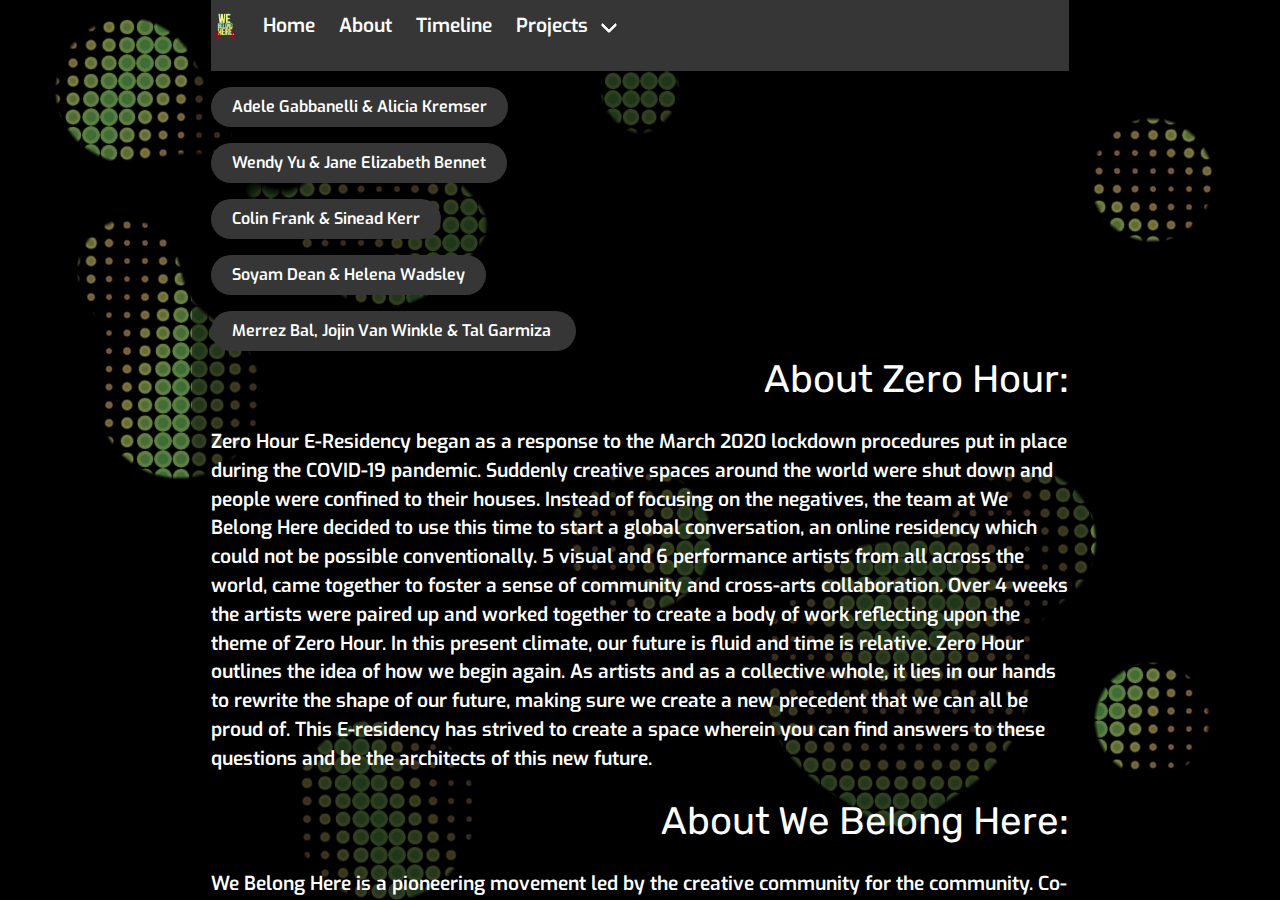
<file: index.html>
<!DOCTYPE html>
<html lang="en">

<head>
	<meta charset="UTF-8">
	<!-- Credit to Cassie Evans -->
	<!-- https://codepen.io/cassie-codes/pen/zWJxXj -->
	<title>CSS BACKGROUND 1</title>
	<link rel="stylesheet" href="./styles/bulma.min.css">
	<link rel="stylesheet" href="./styles/global-style.css">
	<link rel="stylesheet" href="./styles/blob-style.css">
	<link rel="stylesheet" href="./styles/text.css">
	<link rel="preconnect" href="https://fonts.gstatic.com">
	<link href="https://fonts.googleapis.com/css2?family=Rubik:wght@300;400;600&display=swap" rel="stylesheet">
	<link href="https://fonts.googleapis.com/css2?family=Exo:wght@100;200&family=Nunito+Sans:wght@200&display=swap"
		rel="stylesheet">
</head>

<body>
	<div class="bgImage"></div>
	<svg class="blobCont">
		<image xlink:href="background.jpg" mask="url(#mask)" width="100%" height="100%"
			preserveAspectRatio="xMidYMid slice" />
		<defs>
			<filter id="gooey" height="130%">
				<feGaussianBlur in="SourceGraphic" stdDeviation="25" result="blur" />
				<feColorMatrix in="blur" mode="matrix" values="1 0 0 0 0  0 1 0 0 0  0 0 1 0 0  0 0 0 18 -10"
					result="goo" />
			</filter>
		</defs>
		<mask id="mask" x="0" y="0">
			<g style="filter: url(#gooey)">
				<circle class="blob" cx="10%" cy="10%" r="80" fill="white" stroke="white" />
				<circle class="blob" cx="50%" cy="20%" r="20" fill="white" stroke="white" />
				<circle class="blob" cx="37%" cy="25%" r="30" fill="white" stroke="white" />
				<circle class="blob" cx="90%" cy="20%" r="70" fill="white" stroke="white" />
				<circle class="blob" cx="30%" cy="25%" r="90" fill="white" stroke="white" />
				<circle class="blob" cx="50%" cy="60%" r="80" fill="white" stroke="white" />
				<circle class="blob" cx="70%" cy="90%" r="33" fill="white" stroke="white" />
				<circle class="blob" cx="90%" cy="80%" r="66" fill="white" stroke="white" />
				<circle class="blob" cx="30%" cy="90%" r="99" fill="white" stroke="white" />
				<circle class="blob" cx="10%" cy="10%" r="80" fill="white" stroke="white" />
				<circle class="blob" cx="50%" cy="10%" r="50" fill="white" stroke="white" />
				<circle class="blob" cx="17%" cy="15%" r="30" fill="white" stroke="white" />
				<circle class="blob" cx="70%" cy="75%" r="140" fill="white" stroke="white" />
				<circle class="blob" cx="30%" cy="25%" r="30" fill="white" stroke="white" />
				<circle class="blob" cx="80%" cy="60%" r="80" fill="white" stroke="white" />
				<circle class="blob" cx="20%" cy="22%" r="30" fill="white" stroke="white" />
				<circle class="blob" cx="14%" cy="44%" r="90" fill="white" stroke="white" />
				<circle class="blob" cx="10%" cy="30%" r="60" fill="white" stroke="white" />
			</g>
		</mask>
	</svg>
	<!-- partial -->
	<section>
		<div class="container">
			<nav class="navbar is-dark" role="navigation" aria-label="main navigation">
				<div class="navbar-brand">
					<a class="navbar-item" href="/">
						<img src="assets/wbh-logo.png">
					</a>

					<a role="button" class="navbar-burger" aria-label="menu" aria-expanded="false"
						data-target="navbarBasicExample">
						<span aria-hidden="true"></span>
						<span aria-hidden="true"></span>
						<span aria-hidden="true"></span>
					</a>
				</div>

				<div id="navbarBasicExample" class="navbar-menu">
					<div class="navbar-start">
						<a class="navbar-item" href="/">
							Home
						</a>
						<a class="navbar-item" href="/about.html">
							About
						</a>
						<a class="navbar-item" href="/timeline.html">
							Timeline
						</a>
						<div class="navbar-item has-dropdown is-hoverable">
							<a class="navbar-link">
								Projects
							</a>

							<div class="navbar-dropdown">
								<a class="navbar-item" href="project1.html">
									Project 1
								</a>
								<a class="navbar-item" href="project2.html">
									Project 2
								</a>
								<a class="navbar-item" href="project3.html">
									Project 3
								</a>
								<a class="navbar-item" href="project4.html">
									Project 4
								</a>
								<a class="navbar-item" href="project5.html">
									Project 5
								</a>
							</div>
						</div>
					</div>
				</div>
			</nav>
			<div style="
              display: flex;
              flex-direction: column;
              flex-wrap: nowrap;
              justify-content: flex-start;
              align-items: flex-start;
              align-content: flex-start;">
				<a href="project1.html" class="button is-dark is-rounded" style="margin-top: 1em;">
					<p>Adele Gabbanelli &amp; Alicia Kremser</p>
				</a>
				<a href="project2.html" class="button is-dark is-rounded" style="margin-top: 1em;">
					<p>Wendy Yu &amp; Jane Elizabeth Bennet</p>
				</a>
				<a href="project3.html" class="button is-dark is-rounded" style="margin-top: 1em;">
					<p>Colin Frank &amp; Sinead Kerr</p>
				</a>
				<a href="project4.html" class="button is-dark is-rounded" style="margin-top: 1em;">
					<p>Soyam Dean &amp; Helena Wadsley</p>
				</a>
				<a href="project5.html" class="button is-dark is-rounded" style="margin-top: 1em;">
					<p>Merrez Bal, Jojin Van Winkle &amp; Tal Garmiza&nbsp;</p>
				</a>
			</div>
			<div class="text-content">
				<h1 class="text">About Zero Hour:</h1>
				<p class="text">Zero Hour E-Residency began as a response to the March 2020 lockdown procedures put in
					place during
					the
					COVID-19 pandemic. Suddenly creative spaces around the world were shut down and people were confined
					to
					their houses. Instead of focusing on the negatives, the team at We Belong Here decided to use this
					time
					to start a global conversation, an online residency which could not be possible conventionally. 5
					visual
					and 6 performance artists from all across the world, came together to foster a sense of community
					and
					cross-arts collaboration. Over 4 weeks the artists were paired up and worked together to create a
					body
					of work reflecting upon the theme of Zero Hour. In this present climate, our future is fluid and
					time is
					relative. Zero Hour outlines the idea of how we begin again. As artists and as a collective whole,
					it
					lies in our hands to rewrite the shape of our future, making sure we create a new precedent that we
					can
					all be proud of. This E-residency has strived to create a space wherein you can find answers to
					these
					questions and be the architects of this new future.&nbsp;</p>
				<h1 class="text">About We Belong Here:</h1>
				<p class="text">We Belong Here is a pioneering movement led by the creative community for the community.
					Co-founded
					by
					Natasha Joseph, Lucy Teoh &amp; Francesca Rodi, it is about experimenting with the crucial themes of
					today, exposing society to expression and collective sharing and always celebrating creativity and
					diversity. We Belong Here, based in Leeds, England, creates opportunities for these ideas to be
					catalysed by providing events that engage every kind of creative and give them a platform to
					exhibit,
					perform and express. We believe our community provides the building blocks of change. By supporting
					and
					nurturing them we create new generations of artists and artistry. We Belong Here stands by
					expression
					across art forms, be it artist, poets, dramatists, musicians or dancers, across age groups and
					across
					communities, building contemporary spaces where they may all exist in unison.</p>
			</div>
			<p><em>WBH logo:</em></p>
			<p><a
					href="https://drive.google.com/file/d/1wDsy4egIO8o6EXelfvwKX1veOE7FYpWz/view?usp=sharing">https://drive.google.com/file/d/1wDsy4egIO8o6EXelfvwKX1veOE7FYpWz/view?usp=sharing</a>
			</p>
		</div>
	</section>
</body>

</html>
</file>
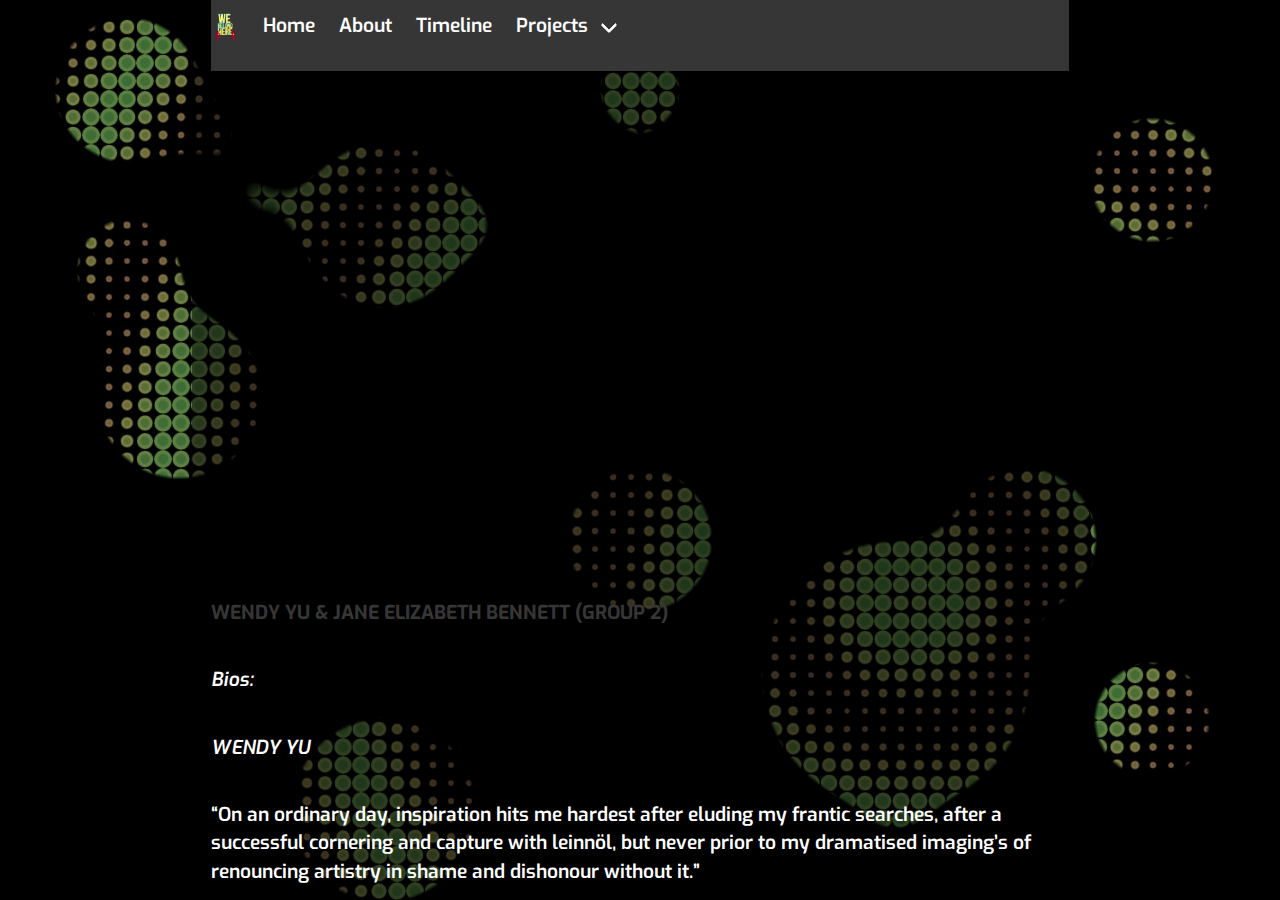
<file: project2.html>
<!DOCTYPE html>
<html lang="en">

<head>
    <meta charset="UTF-8">
    <!-- Credit to Cassie Evans -->
    <!-- https://codepen.io/cassie-codes/pen/zWJxXj -->
    <title>CSS BACKGROUND 1</title>
    <link rel="stylesheet" href="./styles/bulma.min.css">
    <link rel="stylesheet" href="./styles/global-style.css">
    <link rel="stylesheet" href="./styles/blob-style.css">
    <link rel="stylesheet" href="./styles/text.css">
    <link rel="preconnect" href="https://fonts.gstatic.com">
    <link href="https://fonts.googleapis.com/css2?family=Rubik:wght@300;400;600&display=swap" rel="stylesheet">
    <link href="https://fonts.googleapis.com/css2?family=Exo:wght@100;200;400&family=Nunito+Sans:wght@200&display=swap" rel="stylesheet">
</head>

<body>
    <div class="bgImage"></div>
    <svg class="blobCont">
        <image xlink:href="background.jpg" mask="url(#mask)" width="100%" height="100%"
            preserveAspectRatio="xMidYMid slice" />
        <defs>
            <filter id="gooey" height="130%">
                <feGaussianBlur in="SourceGraphic" stdDeviation="25" result="blur" />
                <feColorMatrix in="blur" mode="matrix" values="1 0 0 0 0  0 1 0 0 0  0 0 1 0 0  0 0 0 18 -10"
                    result="goo" />
            </filter>
        </defs>
        <mask id="mask" x="0" y="0">
            <g style="filter: url(#gooey)">
                <circle class="blob" cx="10%" cy="10%" r="80" fill="white" stroke="white" />
                <circle class="blob" cx="50%" cy="20%" r="20" fill="white" stroke="white" />
                <circle class="blob" cx="37%" cy="25%" r="30" fill="white" stroke="white" />
                <circle class="blob" cx="90%" cy="20%" r="70" fill="white" stroke="white" />
                <circle class="blob" cx="30%" cy="25%" r="90" fill="white" stroke="white" />
                <circle class="blob" cx="50%" cy="60%" r="80" fill="white" stroke="white" />
                <circle class="blob" cx="70%" cy="90%" r="33" fill="white" stroke="white" />
                <circle class="blob" cx="90%" cy="80%" r="66" fill="white" stroke="white" />
                <circle class="blob" cx="30%" cy="90%" r="99" fill="white" stroke="white" />
                <circle class="blob" cx="10%" cy="10%" r="80" fill="white" stroke="white" />
                <circle class="blob" cx="50%" cy="10%" r="50" fill="white" stroke="white" />
                <circle class="blob" cx="17%" cy="15%" r="30" fill="white" stroke="white" />
                <circle class="blob" cx="70%" cy="75%" r="140" fill="white" stroke="white" />
                <circle class="blob" cx="30%" cy="25%" r="30" fill="white" stroke="white" />
                <circle class="blob" cx="80%" cy="60%" r="80" fill="white" stroke="white" />
                <circle class="blob" cx="20%" cy="22%" r="30" fill="white" stroke="white" />
                <circle class="blob" cx="14%" cy="44%" r="90" fill="white" stroke="white" />
                <circle class="blob" cx="10%" cy="30%" r="60" fill="white" stroke="white" />
            </g>
        </mask>
    </svg>
    <!-- partial -->
    <section>
        <div class="container">
            <nav class="navbar is-dark" role="navigation" aria-label="main navigation">
                <div class="navbar-brand">
                    <a class="navbar-item" href="/">
                        <img src="assets/wbh-logo.png">
                    </a>

                    <a role="button" class="navbar-burger" aria-label="menu" aria-expanded="false" data-target="navbarBasicExample">
                        <span aria-hidden="true"></span>
                        <span aria-hidden="true"></span>
                        <span aria-hidden="true"></span>
                    </a>
                </div>

                <div id="navbarBasicExample" class="navbar-menu">
                    <div class="navbar-start">
                        <a class="navbar-item" href="/">
                            Home
                        </a>
                        <a class="navbar-item" href="/about.html">
                            About
                        </a>
                        <a class="navbar-item" href="/timeline.html">
                            Timeline
                        </a>
                        <div class="navbar-item has-dropdown is-hoverable">
                            <a class="navbar-link">
                                Projects
                            </a>

                            <div class="navbar-dropdown">
                                <a class="navbar-item" href="project1.html">
                                    Project 1
                                </a>
                                <a class="navbar-item" href="project2.html">
                                    Project 2
                                </a>
                                <a class="navbar-item" href="project3.html">
                                    Project 3
                                </a>
                                <a class="navbar-item" href="project4.html">
                                    Project 4
                                </a>
                                <a class="navbar-item" href="project5.html">
                                    Project 5
                                </a>
                            </div>
                        </div>
                    </div>
                </div>
            </nav>

            <div class="text-content">
                <div style="margin: auto; padding: 10px;">
                    <iframe width="853" height="480" src="https://www.artsteps.com/embed/5ed118ff894ada4f14efb126/640/360" frameborder="0" allowfullscreen></iframe>
                </div>
                <p><strong>WENDY YU &amp; JANE ELIZABETH BENNETT (GROUP 2)</strong></p>
                <p><em>Bios:</em></p>
                <p><em>WENDY YU</em></p>
                <p>&ldquo;On an ordinary day, inspiration hits me hardest after eluding my frantic searches, after a successful cornering and capture with leinn&ouml;l, but never prior to my dramatised imaging&rsquo;s of renouncing artistry in shame and
                    dishonour without it.&rdquo;</p>
                <p>Wendy Yu</p>
                <p>Yu is a dancer and creative programmer, what brings her joy in life is seeing the intricacies of contemporary choreography intensified by a pairing with interactive computational design. A saturation of phenomenological experiences. Now
                    here, she understands the validity in debate against this apparent seduction towards a saturation of experience. However, to counter these opinions opposing my desires, she rebukes with the statement:
                </p>
                <p>&ldquo;I&rsquo;m in my twenties, I&rsquo;m allowed to indulge a little&rdquo;</p>
                <p>Currently, she is in research to find methods of building interface, a link between two worlds, that establishes a dialogue between dance and design without the result being just, &lsquo;one layered on-top of the other&rsquo;. Her works
                    of interactive performance installations have been exhibited in numerous galleries including Carriageworks, Sydney.</p>
                <p><em>JANE ELIZABETH BENNETT</em></p>
                <p><br /><br /></p>
                <p>Artist Jane Elizabeth Bennett&rsquo;s practice is an examination of the world in which she finds herself. To her, existence is filled with systems of discontinuity. Meaning that memories fade, language is inadequate, and places continually
                    fracture and reform.&nbsp;</p>
                <p>Diagnosed with Autism as an adult, Bennett&rsquo;s work is an attempt to reconcile her otherness. In her most recent works, Bennett used Derrida&rsquo;s philosophical work &lsquo;On Touching&rsquo; as a catalyst for inquiry. How can we
                    touch and be touched through art; especially if the sensory experience is atypical?&nbsp;</p>
                <p>Bennett often uses absurdism and humour within her work to pose contradictory questions. How can we use distance to foster intimacy? How can we explore physicality in a digital world?</p>
                <p>Her transdisciplinary approach incorporates philosophical, scientific and artistic research to create engaged projects and exhibitions. Through printmaking, photography, installation and detailed research, she attempts to address and potentially
                    resolve these issues of discontinuity.</p>
                <p><em>Residency:</em></p>
                <p>Over the past four weeks, we (Wendy Yu and Jane Elizabeth Bennett) have been developing a collaborative project entitled &lsquo;Interrupting Solitude&rsquo;. An abstract investigation into the notion of, &lsquo;touch&rsquo;, whilst maintaining
                    the distance of 1036 KM between the UK and Germany.&nbsp;
                </p>
                <p>&ldquo;A residency is a time to fully immerse yourself in a place. To meet and engage with the people that inhabit that place and to make work that relates to it. In the beginning a digital residency seemed like an interesting concept,
                    but very much at odds with a traditional residency. I think this is one of the reasons I was so drawn to it&rdquo;.</p>
                <p>Jane Bennett</p>
                <p>In terms of performing and investigating this process of touch, we firstly discussed and familiarised ourselves with each other&rsquo;s artistic practises, finding commonalities between interests, curiosities and even resources. It became
                    apparent, quite organically, that both parties harboured interest in exploring the actions of interaction, possibly ignited by a furious discussion about how, &ldquo;the more &ldquo;expensive&rdquo;, a car sells for the less you are
                    supposed to, &ldquo;touch,&rdquo; it, with objects that are not in your organic body.&nbsp;</p>
                <p>Do we regret falling down this tangent of discussion? Absolutely not, because it was the discussion, and integral in building our following collaboration.</p>
                <p><em>Concept:&nbsp;</em></p>
                <p>Our collaboration is established upon the motif of &lsquo;touch&rsquo;, titled &lsquo;INTERRUPTING SOLITUDE&rsquo;.
                </p>
                <p>Wendy Yu, dancer and creative programmer (Germany) has been in collaboration with artist and printmaker Jane Elizabeth Bennett (England). Their goal, to navigate methods of connection via shared digital spaces, video calls and social media
                    to build a space in which they can connect and interact in an abstract way.</p>
                <p>Throughout our collaboration, we have come together in an attempt to interrupt our own solitudes and isolations, whilst remaining 1036km apart the distance from the UK to Germany.</p>
                <p>An aspect of our residency has been the use of digital touch. Utilising programming tools and Arduino technologies in order to create films that can be physically interacted with. Jane initially created short films of &lsquo;haptic experience&rsquo;
                    and Wendy responded with haptic programming.</p>
                <p>Our residency has featured: first the production of several primary short films involving and exploring a touch in &lsquo;solitude&rsquo;. These short clips have then been subjected through a distillation process determining, in numerical
                    value, the precise measurements of velocity, colour, pixels and sound. These gathered factors could then be expanded into movement, pixel, sound and colour tracking which could, again, be further sophisticated into a generative installation.
                    Where factors and measurements of one work determine the outcome of another.&nbsp;</p>
                <p>We both have interpreted the project in varying ways but ultimately always finding both contrast and complementary aspects within our discoveries. Bennett finding the interruption of daily life a meaningful way to explore new relationships,
                    Yu found the intense focus on isolating touch.</p>
                <p>Our online gallery is a metaphor for collaboration. An almost physical world where we can create together. An interruption of solitude and a method of connecting to a global audience. The space invites an audience to interrupt their own
                    solitude.&nbsp;
                </p>
                <p>Links:</p>
                <p><a href="http://www.jneelizabethbennett.com">Jane&rsquo;s Website</a>, <a href="https://www.instagram.com/janeebennett/">Jane&rsquo;s Instagram</a>, <a href="https://www.instagram.com/wendellsmindblowers/?hl=en">Wendy&rsquo;s Instagram</a></p>
                <p><em>Artwork:</em></p>
                </p>
            </div>

        </div>
    </section>
</body>

</html>
</file>
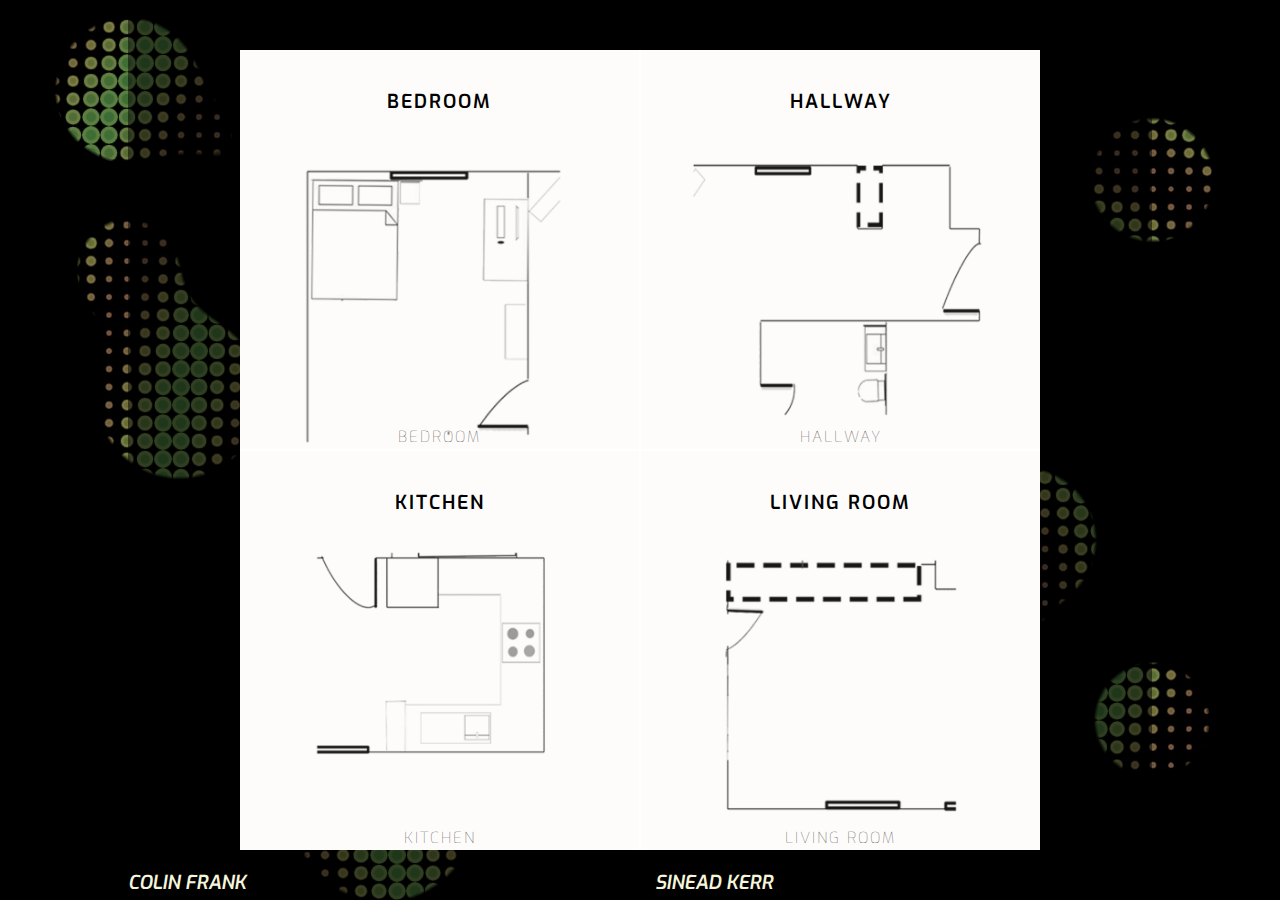
<file: project3.html>
<!DOCTYPE html>
<html lang="en">

<head>
    <meta charset="UTF-8">
    <!-- Credit to Cassie Evans -->
    <!-- https://codepen.io/cassie-codes/pen/zWJxXj -->
    <title>CSS BACKGROUND 1</title>
    <link rel="stylesheet" href="./styles/bulma.min.css">
    <link rel="stylesheet" href="./styles/global-style.css">
    <link rel="stylesheet" href="./styles/blob-style.css">
    <link rel="stylesheet" href="./styles/text.css">
    <link rel="stylesheet" href="./styles/artwork-3.css">
    <link rel="preconnect" href="https://fonts.gstatic.com">
    <link href="https://fonts.googleapis.com/css2?family=Rubik:wght@300;400;600&display=swap" rel="stylesheet">
    <link href="https://fonts.googleapis.com/css2?family=Exo:wght@100;200&family=Nunito+Sans:wght@200&display=swap"
        rel="stylesheet">
</head>

<body>
    <div class="bgImage"></div>
    <svg class="blobCont">
        <image xlink:href="background.jpg" mask="url(#mask)" width="100%" height="100%"
            preserveAspectRatio="xMidYMid slice" />
        <defs>
            <filter id="gooey" height="130%">
                <feGaussianBlur in="SourceGraphic" stdDeviation="25" result="blur" />
                <feColorMatrix in="blur" mode="matrix" values="1 0 0 0 0  0 1 0 0 0  0 0 1 0 0  0 0 0 18 -10"
                    result="goo" />
            </filter>
        </defs>
        <mask id="mask" x="0" y="0">
            <g style="filter: url(#gooey)">
                <circle class="blob" cx="10%" cy="10%" r="80" fill="white" stroke="white" />
                <circle class="blob" cx="50%" cy="20%" r="20" fill="white" stroke="white" />
                <circle class="blob" cx="37%" cy="25%" r="30" fill="white" stroke="white" />
                <circle class="blob" cx="90%" cy="20%" r="70" fill="white" stroke="white" />
                <circle class="blob" cx="30%" cy="25%" r="90" fill="white" stroke="white" />
                <circle class="blob" cx="50%" cy="60%" r="80" fill="white" stroke="white" />
                <circle class="blob" cx="70%" cy="90%" r="33" fill="white" stroke="white" />
                <circle class="blob" cx="90%" cy="80%" r="66" fill="white" stroke="white" />
                <circle class="blob" cx="30%" cy="90%" r="99" fill="white" stroke="white" />
                <circle class="blob" cx="10%" cy="10%" r="80" fill="white" stroke="white" />
                <circle class="blob" cx="50%" cy="10%" r="50" fill="white" stroke="white" />
                <circle class="blob" cx="17%" cy="15%" r="30" fill="white" stroke="white" />
                <circle class="blob" cx="70%" cy="75%" r="140" fill="white" stroke="white" />
                <circle class="blob" cx="30%" cy="25%" r="30" fill="white" stroke="white" />
                <circle class="blob" cx="80%" cy="60%" r="80" fill="white" stroke="white" />
                <circle class="blob" cx="20%" cy="22%" r="30" fill="white" stroke="white" />
                <circle class="blob" cx="14%" cy="44%" r="90" fill="white" stroke="white" />
                <circle class="blob" cx="10%" cy="30%" r="60" fill="white" stroke="white" />
            </g>
        </mask>
    </svg>
    <!-- partial -->
    <div class="art-3">
        <div class="container">
            <div class="text-content">
                <div id="portfolio">
                    <div class="project">
                        <img class="project__image" src="assets/art-3/Bedroom.png" />
                        <p>Bedroom</p>
                        <h3 class="grid__title"> Bedroom</h3>
                        <div class="grid__overlay">
                            <button class="viewbutton">view more</button>
                        </div>
                    </div>

                    <div class="project">
                        <img class="project__image" src="assets/art-3/Hallway.png" />
                        <p>Hallway</p>
                        <h3 class="grid__title"> Hallway</h3>
                        <div class="grid__overlay">
                            <button class="viewbutton">view more</button>
                        </div>
                    </div>

                    <div class="project">
                        <img class="project__image" src="assets/art-3/Kitchen.png" />
                        <p>Kitchen</p>
                        <h3 class="grid__title"> Kitchen</h3>
                        <div class="grid__overlay">
                            <button class="viewbutton">view more</button>
                        </div>
                    </div>

                    <div class="project">
                        <img class="project__image" src="assets/art-3/Living room.png" />
                        <p>Living Room</p>
                        <h3 class="grid__title"> Living Room</h3>
                        <div class="grid__overlay">
                            <button class="viewbutton">view more</button>
                        </div>
                    </div>

                    <div class="overlay">
                        <div class="overlay__inner">
                            <button class="close">close X</button>
                            <img>
                        </div>
                    </div>
                </div>
                <div id="art-3-artists">
                    <div id="colin-frank">
                        <p><em>COLIN FRANK</em></p>
                        <p>Originally from Ottawa (CAN), Colin Frank experiments with sound, electronics, theatre,
                            installation
                            art, and percussion; investigating excess, bodily extremes, barely controllable instruments,
                            and
                            rich raw noises. His PhD research at the University of Huddersfield (UK) considers
                            unconventional
                            instruments and objects as active agents in the creative process. His duo Brutalust explores
                            intermedia performance to engage audiences in novel ways, and his group the Drift Ensemble
                            mixes
                            experimental improvisation with contemporary composition.&nbsp;</p>
                        <p>Active on international stages, he has most notably performed in the Huddersfield
                            Contemporary
                            Music
                            Festival (UK), Berlin&rsquo;s CTM festival (DE), the Darmstadt Internationale Ferienkurse
                            f&uuml;r
                            Neue Musik (DE), Electric Springs (UK), Beast Feast (UK), SoundThought (UK), PAS Quebec Days
                            (CAN),
                            and the Oorsprong curators series (NL). His instrumental compositions have been presented by
                            the
                            Moscow Contemporary Music Ensemble (RU), TAK Ensemble (US), AndPlay duo (US), Red Note
                            Ensemble
                            (UK), and many solo collaborators. Recently, in the Mixed Currents project, violin
                            performance,
                            virtuosity, and beauty were explored in a collaborative environment. In his installation
                            works,
                            audiences are encouraged to interact with common objects, and his concern about plastic
                            waste
                            has
                            prompted critical commentary on consumptive habits.</p>
                        <p>Colin received a double-degree B.Mus in composition and performance from McGill University.
                            He
                            studied sound at the Institute of Sonology (NL), composition at the Internationale
                            Ferienkurse
                            f&uuml;r Neue Musik and SoundSCAPE (IT), and performance at Nief-Norf Summer Festival (US)
                            and
                            SICPP
                            (US). He has taught improvisation at the Waterloo Region Contemporary Music Festival (CAN)
                            and
                            at
                            Huddersfield University.</p>
                        <p>
                            <a target="_blank" href="http://www.colinfranksounding.com/">Colin&rsquo;s Website</a>,
                            <a target="_blank" href="https://www.instagram.com/colinfrankperc/">Colin&rsquo;s
                                Instagram</a>
                        </p>
                    </div>
                    <div id="sinead-kerr">
                        <p><em>SINEAD KERR</em></p>
                        <p>An Irish multimedia artist practicing in Leicester, England. She is interested in virtual and
                            concrete space with the complexity of hindrance and negotiation within a space that affects
                            an
                            artistic practice. With influences from Constructivism, Dadaism, the contextual readings of
                            &lsquo;The Poetics of space&rsquo; (Gaston bachelor 1994) and &lsquo;The Production of
                            Space&rsquo;
                            (Henri Lefebvre 1984) in relation to &ldquo;Art and Objecthood&rdquo; (Micheal Fried
                            1967).&nbsp;
                        </p>
                        <p>Kerr&rsquo;s work is influenced by her actions of making, constructing and realisation of
                            artwork
                            in
                            a studio or showing space. Collage is the foundation of her ideas that she works back into
                            the
                            space, which then develops into installation or film or both combined, when combined these 2
                            approaches create a dialogue with many questions that also creates an engagement/vocal point
                            for
                            the
                            viewer.</p>
                        <p>Kerr graduated from De Montfort University in July of 2019 with a BA first Class Honours in
                            fine
                            art
                            with a graduate award under her belt that allowed her to exhibit her work in Two Queens
                            gallery/
                            studio in Leicester. In January of 2020 she was the recipient of ArtCore&rsquo;s, Graduate
                            residency
                            programme in Derby with an exhibition that was showcased in February. With further plans of
                            a
                            solo
                            exhibition in Northern Ireland but unfortunately was postponed due to covid-19.
                            Participating in
                            artist takeovers and artists talks throughout social media platforms. With an instagram
                            exhibition
                            in the pipeworks with Making space the date which is unknown.</p>
                        <p>
                            <a target="_blank" href="https://www.sineadkerrmultimedia.com/">Sinead&rsquo;s Website</a>,
                            <a target="_blank" href="https://www.instagram.com/sineadkerrfineart/">Sinead&rsquo;s Instagram</a>
                        </p>
                    </div>
                </div>

                <div id="art-3-work">

                    <div class="concept">
                        <h1>Residency:</h1>
                        <h2>The challenge of geographical location, communication and the virtual.</h2>
                    </div>
                    <div class="concept-description">
                        <p>We are continually in a process of learning. Practices and knowledge emerge and transform as
                            we make
                            our way through life. In this project, we focused on developing our understanding of the
                            spaces
                            around us. To reimagine and learn about those spaces, we experimented, dreamed, tested, and
                            made.
                            This playing with space - those of our physical homes, the Internet-space, and spaces of
                            technology
                            - meant we could change our attention. We could refocus our gaze on peculiarities, and
                            imagine new
                            possibilities for those spaces. The resulting artwork presents contradictions and
                            compliments within
                            a space and between multiple spaces. It transforms the available viewing space, turning a
                            particular
                            space into a new surrounding. These spatial augmentations changed our understanding of
                            spaces, and
                            allowed us to develop practices previously unbeknownst to us.</p>
                    </div>

                    <div class="artist-1">
                        <p>Sinead: creating art for her is quite physical through the practice of art, space and object.
                            While
                            location is important it&rsquo;s also working with spatial awareness and artistic intuition.
                            Coming
                            up with a concept is just something that comes with inspiration and bouncing words and ideas
                            off
                            each other. But bringing the ideas to life through technology is a challenge that she faces
                            during
                            the process. The art of communication is key; keeping in contact a must. Something that has
                            come up
                            throughout this residency is that &lsquo;you communicate what you visualise, while your
                            collaborator
                            might hear what you say, they don't fully see what you mean&rsquo;. The result can therefore
                            be
                            unexpected. Saying this, throughout this residency the collaborative process has been
                            portrayed
                            through conversations and sharing work which has been a breath of fresh air. Working in a
                            completely
                            different way previous to covid-19 has given a new perspective on the process for her. Using
                            new
                            softwares like sketchup, blender and colour director is new to her. She wanted to challenge
                            herself
                            to further her capabilities, and push the boundaries on what could be achieved in this
                            residency.
                            They both used techniques that brought this collaboration to life, such as green screening,
                            matte
                            generation and keying. These tools allowed them to have each other&rsquo;s spaces together,
                            to form
                            a new hybrid space, and create a new environment that does not exist.</p>
                    </div>
                    <div class="artist-2">
                        <p>Colin: The residency has been an interesting experiment in long-distance collaboration
                            cross-discipline, and, especially due to the April/May UK lockdown restrictions under which
                            this
                            residency occured, the limitation on space and movement has influenced my approach. Through
                            discussions with Sinead about disorientating space, mixing locations, and creating
                            alternative
                            perspectives on the direct surroundings one finds themself in, I began reimagining my own
                            house.
                            Through experimenting with the video camera &mdash; indeed, considering it as a performative
                            tool
                            &mdash; I explored the little noticed, disregarded alcoves around me. As they collected
                            images,
                            performances, and footage, gradually I found myself constructing a strange living space.
                            Partly my
                            house, partly Sinead&rsquo;s, an unreal connection formed in Internet-space. This, to me,
                            epitomizes
                            the residency: all the discussions on Zoom, performance videos being compiled in a shared
                            folder,
                            and their WhatsApp chat about art &mdash; these facets formed a place unto itself. A sort of
                            Internet hyperreal space emerged, much like the art they are working on, where creativeness,
                            exploration, contemplation, and inquisitiveness could coexist.</p>
                    </div>
                    <div class="comments">
                        <p><em>Concept:&nbsp;</em></p>
                        <p><strong>In search of familiarity: A manufactured perception</strong></p>
                        <p>How can we reimagine the spaces we live in, especially when the confines of quarantine force
                            us to be
                            in them for above average time? Can the spaces we live in be perceptually distorted, such
                            that our
                            daily experience of them becomes a mixture of the familiar and strange?</p>
                        <p>&nbsp;</p>
                        <p>Space, for us, is about reflection and explanation. It is for experimentation, which is
                            essential to
                            process and produce original and aesthetic products. The materiality of spaces are partly
                            active and
                            ever-changing evidence, traces and archives that allow insights into creative
                            individuals&rsquo;
                            work, creativity and methodologies. The medium is the style of expression or communication
                            through
                            the artwork, and the space used by the artist to construct the concept. Although copies of
                            expanding
                            ideas, these works may not exist in physical form, they are meant to be appreciated for
                            their
                            emotional, physical manifestation through an interactive medium. Our point and work shows
                            ideas and
                            methodologies through different mediums, and adapts to the here and now.</p>
                        <p>Over the course of our collaboration we investigated the indoor nooks and crevices of our
                            houses
                            through performance, recording, augmentation, and combination. We performed with found
                            objects,
                            supplanting their normative functionality by experimental utility; we captured videos and
                            images,
                            collaging them to fold spaces within other spaces; and we drew floor plans of unreal,
                            hypothetical
                            buildings. While gathering and developing, we digitally combined our respective locked-in
                            spaces to
                            form new spaces; hyperreal and impossible locations. These new spaces emerged from our
                            present
                            realities, allowing us to view our surroundings in fresh ways. The resulting raw and at
                            times
                            humorous material provides a passageway into the depths of radiators, the interiors of
                            cupboards, or
                            the hidden undersides of ventilators.</p>
                        <p>When talking about the viewer, whether it be observant or interactive, there are many
                            opinions to
                            learn from the viewer; The viewer's role is vital and central in the way of interpretation
                            &mdash;
                            giving the art a purpose by manipulating certain aspects of said works &mdash; opening an
                            alternative concept in notion with the traditional analytical description. This aspect may
                            be
                            different to what we first intended, bringing different questions and opinions to light
                            showing that
                            there are many views to consider with viewing specific artworks. Especially in the space
                            that the
                            work is situated and how this contributes to the work seen, reading into &lsquo;the
                            production of
                            space&rsquo; there is this relationship between the familiar and the difference between the
                            beliefs
                            and opinions.</p>
                        <p>In presenting this interactive online experience to you, we hope you can reimagine your own
                            space. We
                            encourage you to reconsider the possibilities of where you are living, and contemplate as to
                            what
                            alternative worlds could exist in the crevices of your own home.</p>
                    </div>
                </div>

                <p><a
                        href="https://drive.google.com/drive/folders/1ZoXOovWhFMn_8pBfEoMN_uki3SP39vYZ?usp=sharing">https://drive.google.com/drive/folders/1ZoXOovWhFMn_8pBfEoMN_uki3SP39vYZ?usp=sharing</a>
                </p>
            </div>

        </div>
        <script src="scripts/artwork-3.js"></script>
    </div>
</body>

</html>
</file>
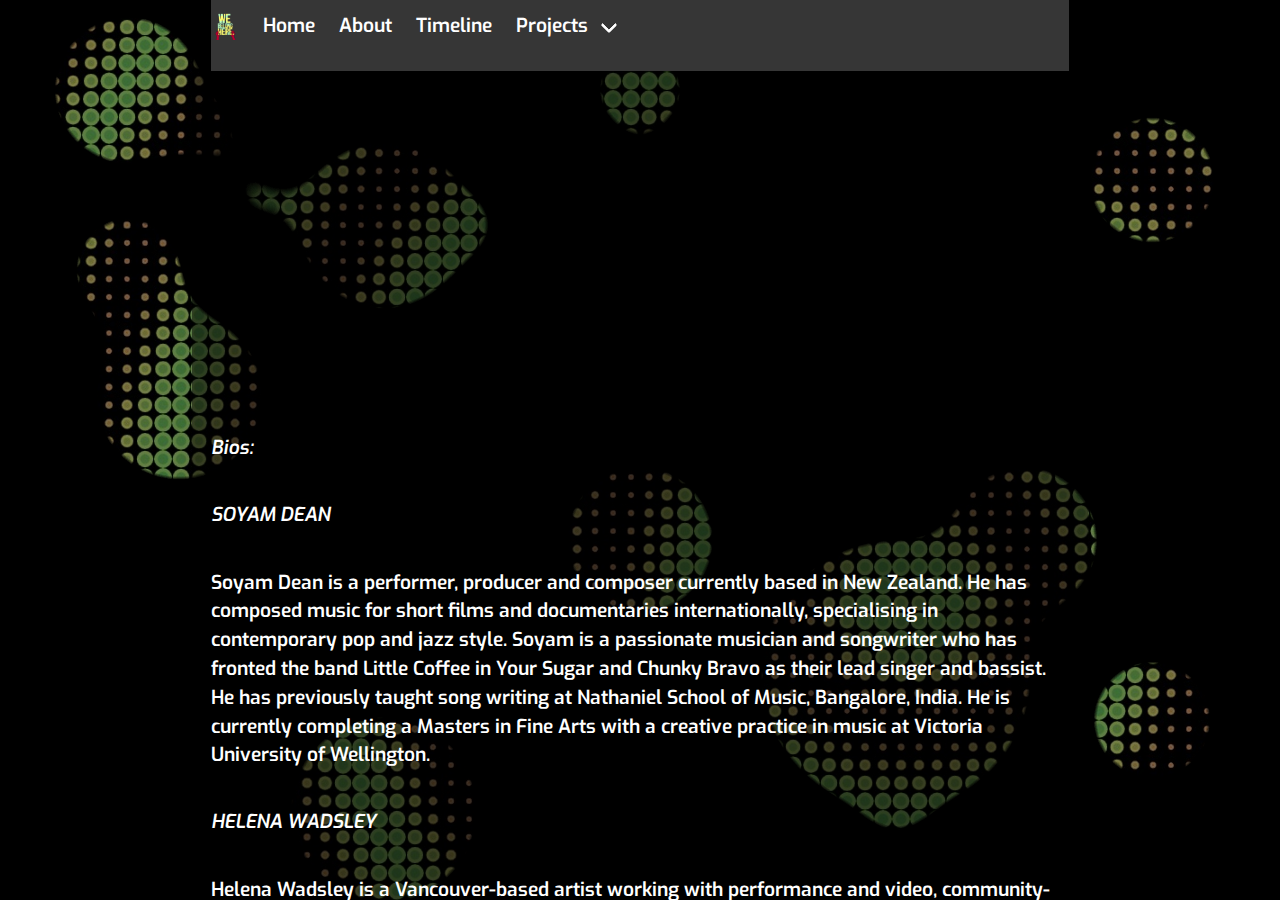
<file: project4.html>
<!DOCTYPE html>
<html lang="en">

<head>
    <meta charset="UTF-8">
    <!-- Credit to Cassie Evans -->
    <!-- https://codepen.io/cassie-codes/pen/zWJxXj -->
    <title>CSS BACKGROUND 1</title>
    <link rel="stylesheet" href="./styles/bulma.min.css">
    <link rel="stylesheet" href="./styles/global-style.css">
    <link rel="stylesheet" href="./styles/blob-style.css">
    <link rel="stylesheet" href="./styles/text.css">
    <link rel="preconnect" href="https://fonts.gstatic.com">
    <link href="https://fonts.googleapis.com/css2?family=Rubik:wght@300;400;600&display=swap" rel="stylesheet">
    <link href="https://fonts.googleapis.com/css2?family=Exo:wght@100;200;400&family=Nunito+Sans:wght@200&display=swap" rel="stylesheet">
</head>

<body>
    <div class="bgImage"></div>
    <svg class="blobCont">
        <image xlink:href="background.jpg" mask="url(#mask)" width="100%" height="100%"
            preserveAspectRatio="xMidYMid slice" />
        <defs>
            <filter id="gooey" height="130%">
                <feGaussianBlur in="SourceGraphic" stdDeviation="25" result="blur" />
                <feColorMatrix in="blur" mode="matrix" values="1 0 0 0 0  0 1 0 0 0  0 0 1 0 0  0 0 0 18 -10"
                    result="goo" />
            </filter>
        </defs>
        <mask id="mask" x="0" y="0">
            <g style="filter: url(#gooey)">
                <circle class="blob" cx="10%" cy="10%" r="80" fill="white" stroke="white" />
                <circle class="blob" cx="50%" cy="20%" r="20" fill="white" stroke="white" />
                <circle class="blob" cx="37%" cy="25%" r="30" fill="white" stroke="white" />
                <circle class="blob" cx="90%" cy="20%" r="70" fill="white" stroke="white" />
                <circle class="blob" cx="30%" cy="25%" r="90" fill="white" stroke="white" />
                <circle class="blob" cx="50%" cy="60%" r="80" fill="white" stroke="white" />
                <circle class="blob" cx="70%" cy="90%" r="33" fill="white" stroke="white" />
                <circle class="blob" cx="90%" cy="80%" r="66" fill="white" stroke="white" />
                <circle class="blob" cx="30%" cy="90%" r="99" fill="white" stroke="white" />
                <circle class="blob" cx="10%" cy="10%" r="80" fill="white" stroke="white" />
                <circle class="blob" cx="50%" cy="10%" r="50" fill="white" stroke="white" />
                <circle class="blob" cx="17%" cy="15%" r="30" fill="white" stroke="white" />
                <circle class="blob" cx="70%" cy="75%" r="140" fill="white" stroke="white" />
                <circle class="blob" cx="30%" cy="25%" r="30" fill="white" stroke="white" />
                <circle class="blob" cx="80%" cy="60%" r="80" fill="white" stroke="white" />
                <circle class="blob" cx="20%" cy="22%" r="30" fill="white" stroke="white" />
                <circle class="blob" cx="14%" cy="44%" r="90" fill="white" stroke="white" />
                <circle class="blob" cx="10%" cy="30%" r="60" fill="white" stroke="white" />
            </g>
        </mask>
    </svg>
    <!-- partial -->
    <section>
        <div class="container">
            <nav class="navbar is-dark" role="navigation" aria-label="main navigation">
                <div class="navbar-brand">
                    <a class="navbar-item" href="/">
                        <img src="assets/wbh-logo.png">
                    </a>

                    <a role="button" class="navbar-burger" aria-label="menu" aria-expanded="false" data-target="navbarBasicExample">
                        <span aria-hidden="true"></span>
                        <span aria-hidden="true"></span>
                        <span aria-hidden="true"></span>
                    </a>
                </div>

                <div id="navbarBasicExample" class="navbar-menu">
                    <div class="navbar-start">
                        <a class="navbar-item" href="/">
                            Home
                        </a>
                        <a class="navbar-item" href="/about.html">
                            About
                        </a>
                        <a class="navbar-item" href="/timeline.html">
                            Timeline
                        </a>
                        <div class="navbar-item has-dropdown is-hoverable">
                            <a class="navbar-link">
                                Projects
                            </a>

                            <div class="navbar-dropdown">
                                <a class="navbar-item" href="project1.html">
                                    Project 1
                                </a>
                                <a class="navbar-item" href="project2.html">
                                    Project 2
                                </a>
                                <a class="navbar-item" href="project3.html">
                                    Project 3
                                </a>
                                <a class="navbar-item" href="project4.html">
                                    Project 4
                                </a>
                                <a class="navbar-item" href="project5.html">
                                    Project 5
                                </a>
                            </div>
                        </div>
                    </div>
                </div>
            </nav>

            <div class="text-content">
                <div style="margin: auto; padding: 10px;">
                    <iframe width="560" height="315" src="https://www.youtube.com/embed/RQF7GkucRsY" title="YouTube video player" frameborder="0" allow="accelerometer; autoplay; clipboard-write; encrypted-media; gyroscope; picture-in-picture" allowfullscreen></iframe>
                </div>
                <p><em>Bios:</em></p>
                <p><em>SOYAM DEAN</em></p>
                <p>Soyam Dean is a performer, producer and composer currently based in New Zealand. He has composed music for short films and documentaries internationally, specialising in contemporary pop and jazz style. Soyam is a passionate musician and
                    songwriter who has fronted the band Little Coffee in Your Sugar and Chunky Bravo as their lead singer and bassist. He has previously taught song writing at Nathaniel School of Music, Bangalore, India. He is currently completing a Masters
                    in Fine Arts with a creative practice in music at Victoria University of Wellington.</p>
                <p><em>HELENA WADSLEY</em></p>
                <p>Helena Wadsley is a Vancouver-based artist working with performance and video, community-based collaboration, textiles, drawing and painting. Her work involves careful studies of the materials and processes by which we develop a sense
                    of belonging. She has participated in residencies in Morocco, Portugal, Italy, Greece, and Spain. Her work has been exhibited in Canada, the US, India, Bolivia, Portugal, Italy, Greece, Croatia and Australia. This spring, she would
                    have had work showing in Burnaby, BC, Lakeville, Connecticut,and New York City were it not for the COVID-19 pandemic. She has been the recipient of Canada Council and BC Arts Council grants.</p>
                <p><em>Residency:</em></p>
                <p>Helena:&nbsp;</p>
                <p>The fascinating aspect about working with someone you have never met is that the work you make together comes into being like a bubble expanding. It may not relate to previous work for either of the partners, so it is almost unpredictable
                    what ends up being produced. This project took on a life of its own, once we got started. In some ways, I feel like it is just the beginning. It incorporates very material elements, audio and space--in fact the way the viewer will
                    experience it overall as a space is important. The audio changes as the viewer moves through the piece, but this, ultimately, is all done by proxy. The camera stands in. While on the one hand, it seems like quite a simple piece, it
                    has many layers to it because of our material and conceptual contributions. I am grateful to the facilitators of the residency for putting us together, and supporting us through the process.&nbsp;
                </p>
                <p>Soyam: I personally found that I&rsquo;d never been involved in a project wherein I was asked to give equal creative input towards an interdisciplinary project. Much of my work that translated to something visual involved writing to picture,
                    allowing the visual medium to take precedence over my own involvement. Through our collaboration, I came to realise a way in which I can work with a person from a different practice and communicate through one of the most interesting
                    means of working together; reactively. Our ideas started to bloom once Helena shared videos for me to respond to and I made music based on what I saw. It was from this that we were able to formulate our ideas into an actionable body
                    of work. This was refreshing as we were able to communicate and critique one another, contributing to ideas and angles that we initially hadn&rsquo;t thought of when we were working in isolation. I believe that the core concept of
                    the Zero Hour Residency was done justice to and I&rsquo;m quite excited to see how our work will translate onto a digital platform.</p>
                <p><em>Concept:</em></p>
                <p>Soyam: Through our interactions and our respective ideas, Helena and I came from two different worlds. This was the basis of our project (and of Zero Hour) which led to the culmination of our project. Our installation is an exploration
                    of a multi-faceted idea of &lsquo;home&rsquo; through three very different, yet cohesive mediums of expression; visual, aural and textural. The sound plays into creating a sense of space as well as musically portraying the concept
                    of light within our installation through the musical timbres and use of spatial-inducing reverbs and reversed delays. This is integral as it aurally binds together with the literal light that helps cast the shadows of the trees that
                    represent where Helena and I physically are. The trees are paintings of actual trees in both her neighbourhood as well as my own; our &lsquo;roots&rsquo; so to speak.&nbsp;</p>
                <p>Helena: Because Soyam and I are from opposite sides of the world and were brought together to collaborate as complete strangers during the COVID-19 lockdown which keeps us in our domestic spaces, we incorporated a sense of home into the
                    work but not without a sense of irony. The house I constructed from scrap materials I have at home was installed in my bedroom, so we played on the concept of turning the outside in and baring the inside on the outside. The two houses
                    are nested one within the other, with the seams of the outer house on the outside. The shadows cast on the outer wall refer to the idea of the outside casting shadows through a window but also connote Plato&rsquo;s cave of shadows,
                    by which one knows the world only through the shapes that form on the walls, distorted images of the outside. The shadows are also intended to reflect time passing. On the walls of the inner house are tree silhouettes, one of a tree
                    from my neighbourhood and the other from Soyam&rsquo;s. These symbolize the image of being rooted to a place. All the materials are very specific. The fabric is dyed with ingredients I had at home--turmeric, coffee and madder. The
                    trees are painted with hand-ground charcoal I found at a nearby park. Soyam included sounds of his city in his composition.&nbsp;</p>
                <p><em>Social Media Links:</em></p>
                <p>Links:</p>
                <p><a href="http://www.helenawadsley.com">Helena&rsquo;s Website</a>, <a href="http://www.instagram.com/helenawadsley">Helena&rsquo;s Instagram</a>, <a href="http://www.facebook.com/helenawadsley">Helena&rsquo;s Facebook</a>, <a href="https://www.youtube.com/channel/UCum46f7XFQYYoK7Ts-m4ecw">Helena&rsquo;s YouTube</a>,
                    <a href="https://vimeo.com/user13952419">Helena&rsquo;s Vimeo</a>, <a href="https://www.instagram.com/soyam_dean/">Soyam&rsquo;s Instagram</a>, <a href="https://www.facebook.com/soyam.dean/">Soyam&rsquo;s Facebook</a>
                </p>

            </div>

        </div>
    </section>
</body>

</html>
</file>
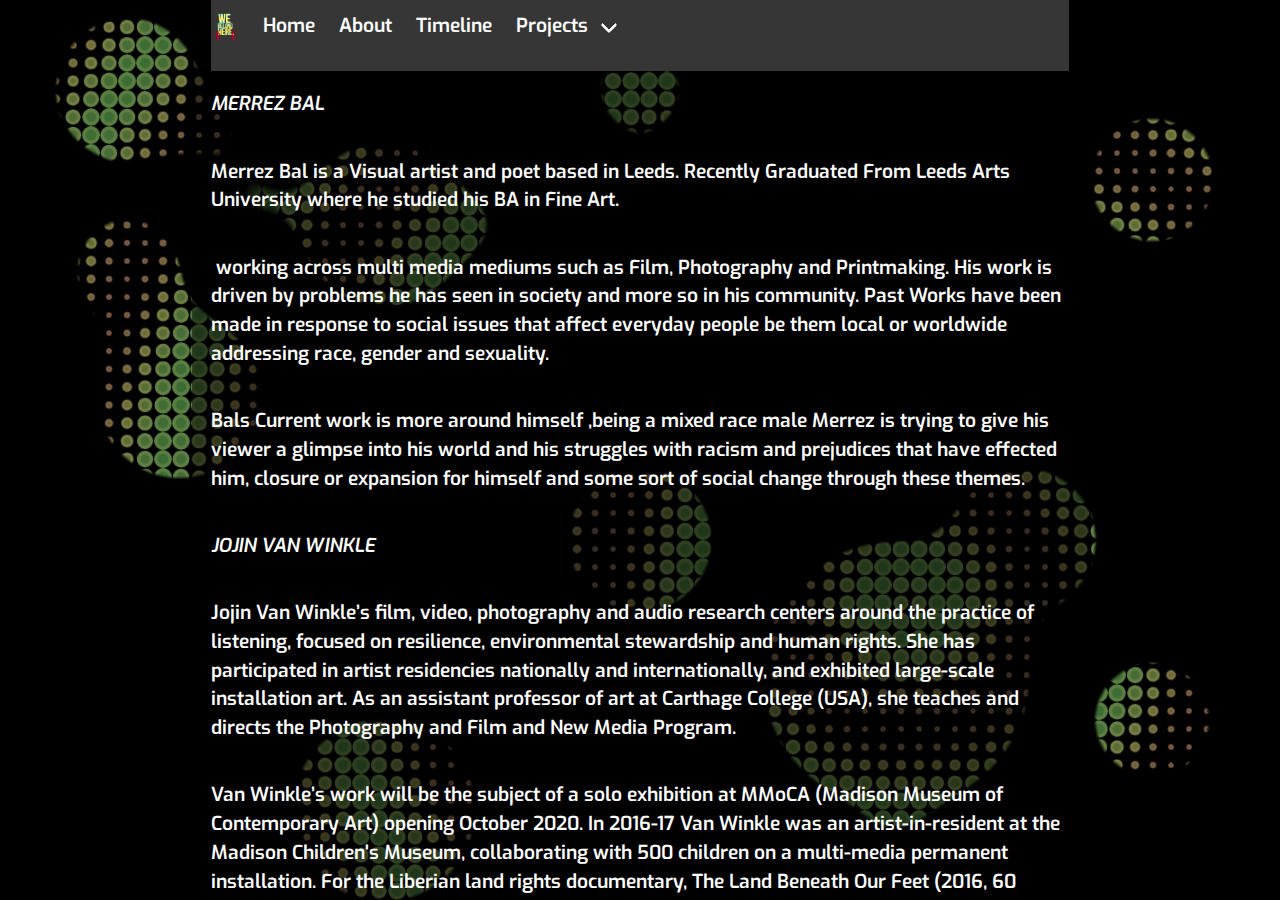
<file: project5.html>
<!DOCTYPE html>
<html lang="en">

<head>
    <meta charset="UTF-8">
    <!-- Credit to Cassie Evans -->
    <!-- https://codepen.io/cassie-codes/pen/zWJxXj -->
    <title>CSS BACKGROUND 1</title>
    <link rel="stylesheet" href="./styles/bulma.min.css">
    <link rel="stylesheet" href="./styles/global-style.css">
    <link rel="stylesheet" href="./styles/blob-style.css">
    <link rel="stylesheet" href="./styles/text.css">
    <link rel="preconnect" href="https://fonts.gstatic.com">
    <link href="https://fonts.googleapis.com/css2?family=Rubik:wght@300;400;600&display=swap" rel="stylesheet">
    <link href="https://fonts.googleapis.com/css2?family=Exo:wght@100;200;400&family=Nunito+Sans:wght@200&display=swap" rel="stylesheet">
</head>

<body>
    <div class="bgImage"></div>
    <svg class="blobCont">
        <image xlink:href="background.jpg" mask="url(#mask)" width="100%" height="100%"
            preserveAspectRatio="xMidYMid slice" />
        <defs>
            <filter id="gooey" height="130%">
                <feGaussianBlur in="SourceGraphic" stdDeviation="25" result="blur" />
                <feColorMatrix in="blur" mode="matrix" values="1 0 0 0 0  0 1 0 0 0  0 0 1 0 0  0 0 0 18 -10"
                    result="goo" />
            </filter>
        </defs>
        <mask id="mask" x="0" y="0">
            <g style="filter: url(#gooey)">
                <circle class="blob" cx="10%" cy="10%" r="80" fill="white" stroke="white" />
                <circle class="blob" cx="50%" cy="20%" r="20" fill="white" stroke="white" />
                <circle class="blob" cx="37%" cy="25%" r="30" fill="white" stroke="white" />
                <circle class="blob" cx="90%" cy="20%" r="70" fill="white" stroke="white" />
                <circle class="blob" cx="30%" cy="25%" r="90" fill="white" stroke="white" />
                <circle class="blob" cx="50%" cy="60%" r="80" fill="white" stroke="white" />
                <circle class="blob" cx="70%" cy="90%" r="33" fill="white" stroke="white" />
                <circle class="blob" cx="90%" cy="80%" r="66" fill="white" stroke="white" />
                <circle class="blob" cx="30%" cy="90%" r="99" fill="white" stroke="white" />
                <circle class="blob" cx="10%" cy="10%" r="80" fill="white" stroke="white" />
                <circle class="blob" cx="50%" cy="10%" r="50" fill="white" stroke="white" />
                <circle class="blob" cx="17%" cy="15%" r="30" fill="white" stroke="white" />
                <circle class="blob" cx="70%" cy="75%" r="140" fill="white" stroke="white" />
                <circle class="blob" cx="30%" cy="25%" r="30" fill="white" stroke="white" />
                <circle class="blob" cx="80%" cy="60%" r="80" fill="white" stroke="white" />
                <circle class="blob" cx="20%" cy="22%" r="30" fill="white" stroke="white" />
                <circle class="blob" cx="14%" cy="44%" r="90" fill="white" stroke="white" />
                <circle class="blob" cx="10%" cy="30%" r="60" fill="white" stroke="white" />
            </g>
        </mask>
    </svg>
    <!-- partial -->
    <section>
        <div class="container">
            <nav class="navbar is-dark" role="navigation" aria-label="main navigation">
                <div class="navbar-brand">
                    <a class="navbar-item" href="/">
                        <img src="assets/wbh-logo.png">
                    </a>

                    <a role="button" class="navbar-burger" aria-label="menu" aria-expanded="false" data-target="navbarBasicExample">
                        <span aria-hidden="true"></span>
                        <span aria-hidden="true"></span>
                        <span aria-hidden="true"></span>
                    </a>
                </div>

                <div id="navbarBasicExample" class="navbar-menu">
                    <div class="navbar-start">
                        <a class="navbar-item" href="/">
                            Home
                        </a>
                        <a class="navbar-item" href="/about.html">
                            About
                        </a>
                        <a class="navbar-item" href="/timeline.html">
                            Timeline
                        </a>
                        <div class="navbar-item has-dropdown is-hoverable">
                            <a class="navbar-link">
                                Projects
                            </a>

                            <div class="navbar-dropdown">
                                <a class="navbar-item" href="project1.html">
                                    Project 1
                                </a>
                                <a class="navbar-item" href="project2.html">
                                    Project 2
                                </a>
                                <a class="navbar-item" href="project3.html">
                                    Project 3
                                </a>
                                <a class="navbar-item" href="project4.html">
                                    Project 4
                                </a>
                                <a class="navbar-item" href="project5.html">
                                    Project 5
                                </a>
                            </div>
                        </div>
                    </div>
                </div>
            </nav>

            <div class="text-content">
                <p><em>MERREZ BAL</em></p>
                <p>Merrez Bal is a Visual artist and poet based in Leeds. Recently Graduated From Leeds Arts University where he studied his BA in Fine Art.&nbsp;</p>
                <p>&nbsp;working across multi media mediums such as Film, Photography and Printmaking. His work is driven by problems he has seen in society and more so in his community. Past Works have been made in response to social issues that affect
                    everyday people be them local or worldwide addressing race, gender and sexuality.</p>
                <p>Bals Current work is more around himself ,being a mixed race male Merrez is trying to give his viewer a glimpse into his world and his struggles with racism and prejudices that have effected him, closure or expansion for himself and some
                    sort of social change through these themes.</p>
                <p><em>JOJIN VAN WINKLE</em></p>
                <p>Jojin Van Winkle&rsquo;s film, video, photography and audio research centers around the practice of listening, focused on resilience, environmental stewardship and human rights. She has participated in artist residencies nationally and
                    internationally, and exhibited large-scale installation art. As an assistant professor of art at Carthage College (USA), she teaches and directs the Photography and Film and New Media Program.&nbsp;</p>
                <p>Van Winkle&rsquo;s work will be the subject of a solo exhibition at MMoCA (Madison Museum of Contemporary Art) opening October 2020. In 2016-17 Van Winkle was an artist-in-resident at the Madison Children's Museum, collaborating with 500
                    children on a multi-media permanent installation. For the Liberian land rights documentary, The Land Beneath Our Feet (2016, 60 min.), she was an associate producer, with additional camerawork. She was the USA-based cinematographer
                    for PBS/Independent Lens documentary, In the Shadow of Ebola, (2015, 27 min.). Both documentaries screened at international and national festivals, winning awards.&nbsp;</p>
                <p><em>TAL GARMIZA</em></p>
                <p>Tal Garmiza is an Israeli dancer and poet, creating and exploring art and people through movement, words and video. She has been dancing since she was 4 years old and writing poems since she was 9 years old.</p>
                <p>Her solo piece called 'A Voyage to the Human Soul' is currently presenting in different art galleries, exhibitions and dance fringe nights in Israel and in Europe. This piece was formed both in Israel and in residencies in Holland and
                    the UK.</p>
                <p>Tal took part in different festivals in Suzanne Dellal Dance centre in Tel Aviv and Fringe theatres performing dance pieces collaborating with musicians.</p>
                <p>She is now working on a dance piece for three dancers called 'The Three Graces'. She is also working on a pilot channel on social media called 'Tal's Poetry', presenting poems that are being read out loud in English &amp; Hebrew. She will
                    be starting to work on her second poetry book next year.</p>
                <p>Tal believes that art is a necessity of the human experience, it exists in all of us and a good artist knows how to find it and help others tap into it through his\her creations.</p>
                <p><em>Residency:</em></p>
                <p>We have developed a good rapport with each other throughout Zoom meetings, thorough emails and conversations to talk about ideas. We are flexible with each other and we all have things going on in our daily lives. Our scheduled chats have
                    become routined and rhythmic - life seems strange after a few days without one of these check-ins with each other.</p>
                <p>We worked equally throughout. We all shared the load and did a bit of everything -no discipline dominated. Our workflow encompassed all that each of us had available in our homes. We had different cameras, audio recording devices and editing
                    software.&nbsp;</p>
                <p>A natural organic language emerged in the way that we worked. We had a call and response of creating and then watching each other's work and then making something similar and something different. A pattern is seen and continued throughout
                    all of our work - a beautiful motif made by us. We combined written poems, stream of consciousness reflections and movements with objects and within spaces.</p>
                <p>We used what is around us without discriminatiion if it is &ldquo;fine art&rdquo; or white cube space. We found stories in everything.</p>
                <p><em>Concept:&nbsp;</em></p>
                <p>For our collaboration we are exploring the shared experience of being in home spaces and yet we wanted to cross the invisible of space and time borders which separate us. We live an ocean apart from one another, in three different countries
                    on three different continents, in three different time zones. We each have distinct main disciplines either, dance, spoken word or video/film. We discovered early on that we share a love for poetry and writing.</p>
                <p>The hallway videos, centered around the phrase &lsquo;This is my&hellip;&rsquo; was the beginning of our shared language. This piece relates to owning objects and memories. Through movement we interacted with the halls of our home spaces.</p>
                <p>When we are inward bound within our own four walls how can your imagination contribute to a creative process. How much can you learn about yourself with your own everyday items?</p>
                <p>Centered in our homes, we are surrounded by all that is there. Things we own, things that aren&rsquo;t ours, things that belong to our past and things that belong to our present.</p>
                <p>Being in close proximity to objects forced us to look at them and confront them. We felt that paying attention to small things that we might normally pass by allowed us to examine our shared experiences before and during this global Lockdown.</p>
                <p>We were asking ourselves, how much is real in what have we created and how much is performed for the project?
                </p>
                <p>We were using items and objects which we use all the time, but we have &lsquo;forced&rsquo; our house to become a performative space and things like olive oil to become a performer. It allowed us to explore new forms of creativity and
                    helped us to find a creative process in less than ideal circumstances.&nbsp;
                </p>
                <p><em>Artwork:</em></p>
                <p><a href="https://drive.google.com/drive/folders/1ZCVLy1OqxBJP-wYVjTjnzRaMfqY0IVdA?usp=sharing">https://drive.google.com/drive/folders/1ZCVLy1OqxBJP-wYVjTjnzRaMfqY0IVdA?usp=sharing</a>
                </p>
                <p>Mock up of how artwork is to be presented:</p>
                <p><a href="https://drive.google.com/drive/folders/1ru6eznn22OEakPbA-n5wZWfodJkVM3vH?usp=sharing">https://drive.google.com/drive/folders/1ru6eznn22OEakPbA-n5wZWfodJkVM3vH?usp=sharing</a>
                </p>
                <p>Youtube links:</p>
                <p>Boxes: <a href="https://youtu.be/UzxsvNg0--A">https://youtu.be/UzxsvNg0--A</a></p>
                <p>Living Room: <a href="https://youtu.be/2Y5xXprR4FM">https://youtu.be/2Y5xXprR4FM</a></p>
                <p>Us: <a href="https://youtu.be/ZKURU5_hJpI">https://youtu.be/ZKURU5_hJpI</a></p>
                <p>Vistas: <a href="https://youtu.be/XRlW6s885Yw">https://youtu.be/XRlW6s885Yw</a></p>
                <p>Windows: <a href="https://youtu.be/44CVYz9vKv0">https://youtu.be/44CVYz9vKv0</a></p>
                <p>(INSIDE CLOSET)&nbsp;</p>
                <p>Closet Doors: <a href="https://youtu.be/FO53Vmy45O4">https://youtu.be/FO53Vmy45O4</a></p>
                <p>Grammys Fur Coat: <a href="https://youtu.be/S1N-jW75t5g">https://youtu.be/S1N-jW75t5g</a></p>
                <p>Saftas Disco Jacket: <a href="https://youtu.be/jZuNhPgfC-4">https://youtu.be/jZuNhPgfC-4</a></p>
                <p>(INSIDE HALLWAY)</p>
                <p>Merrez&rsquo;s Hallway: <a href="https://youtu.be/0IYGuyr7Kdw">https://youtu.be/0IYGuyr7Kdw</a></p>
                <p>This Is My Space This Is Me: <a href="https://youtu.be/keuZmW3H5lI">https://youtu.be/keuZmW3H5lI</a>
                </p>
                <p>Jojin&rsquo;s Hallway: <a href="https://youtu.be/C3svGQMHp9o">https://youtu.be/C3svGQMHp9o</a></p>
                <p>(INSIDE KITCHEN)</p>
                <p>Homemade: <a href="https://youtu.be/gKsnlmZgSKs">https://youtu.be/gKsnlmZgSKs</a></p>
                <p>Where Are You From: <a href="https://youtu.be/TOOF6jYsCb0">https://youtu.be/TOOF6jYsCb0</a></p>
            </div>

        </div>
    </section>
</body>

</html>
</file>
<file: styles/global-style.css>
body {
  margin: 0;
  /* height: 100%; */
  width: 100%;
  overflow: hidden;
  /* font-family: "Rubik", sans-serif; */
  font-family: "Exo", sans-serif;
  /* font-family: "Nunito Sans", sans-serif; */
  font-size: 1.2em;
  font-weight: 600;
}

section {
  z-index: 10;
  height: 100vh;
  width: 70%;
  background-color: rgba(0, 0, 0, 0.5);
  color: white;
  max-width: 980px;
  margin: auto;
}

svg {
  z-index: -1;
}

section > div {
  padding: 0 1em;
}

h1 {
  font-family: "Rubik", sans-serif;
  font-size: 2em;
}

/* width */
::-webkit-scrollbar {
  width: 5px;
}

/* Track */
::-webkit-scrollbar-track {
  background: #000000;
}

/* Handle */
::-webkit-scrollbar-thumb {
  background: #444444;
}

/* Handle on hover */
::-webkit-scrollbar-thumb:hover {
  background: #660000;
}

nav {
  padding: 0 0 1em 0;
}
.container {
  height: 100vh;
  overflow-y: scroll;
  overflow-x: hidden;
}

p {
  margin: 1em 0px;
}

h2 {
  font-size: 16px;
  font-weight: 600;
}

.navbar {
  background-color: black;
  color: beige;
}

a:link {
  color: red;
}

/* visited link */
a:visited {
  color: blueviolet;
}

/* mouse over link */
a:hover {
  color: hotpink;
}

/* selected link */
a:active {
  color: blue;
}
</file>
<file: styles/blob-style.css>
.bgImage {
  z-index: -1;
  margin: 0;
  height: 100%;
  width: 100%;
  overflow: hidden;
}

.bgImage {
  position: absolute;
  /* background-image: url(https://www.sciencemag.org/sites/default/files/styles/article_main_large/public/SDSS_1280p.jpg?itok=MKpRj3Cu); */
  background-color: black;
  /* background: linear-gradient(to right, red, green, blue); */
  background-size: cover;
  background-position: top;
  -webkit-filter: grayscale(70%);
  /* Safari 6.0 - 9.0 */
  filter: grayscale(90%);
  z-index: -1;
}

.blobCont {
  z-index: -1;
  position: absolute;
  width: 100vw;
  height: 100vh;
}

.blob:nth-child(1) {
  animation: move1 20s infinite linear;
}

@keyframes move1 {
  from {
    transform: rotate(90deg) translate(200px, 0.1px) rotate(-90deg);
  }
  to {
    transform: rotate(450deg) translate(200px, 0.1px) rotate(-450deg);
  }
}
.blob:nth-child(2) {
  animation: move2 20s infinite linear;
}

@keyframes move2 {
  from {
    transform: rotate(180deg) translate(200px, 0.1px) rotate(-180deg);
  }
  to {
    transform: rotate(540deg) translate(200px, 0.1px) rotate(-540deg);
  }
}
.blob:nth-child(3) {
  animation: move3 20s infinite linear;
}

@keyframes move3 {
  from {
    transform: rotate(270deg) translate(200px, 0.1px) rotate(-270deg);
  }
  to {
    transform: rotate(630deg) translate(200px, 0.1px) rotate(-630deg);
  }
}
.blob:nth-child(4) {
  animation: move4 20s infinite linear;
}

@keyframes move4 {
  from {
    transform: rotate(360deg) translate(200px, 0.1px) rotate(-360deg);
  }
  to {
    transform: rotate(720deg) translate(200px, 0.1px) rotate(-720deg);
  }
}
.blob:nth-child(5) {
  animation: move5 20s infinite linear;
}

@keyframes move5 {
  from {
    transform: rotate(450deg) translate(200px, 0.1px) rotate(-450deg);
  }
  to {
    transform: rotate(810deg) translate(200px, 0.1px) rotate(-810deg);
  }
}
.blob:nth-child(6) {
  animation: move6 20s infinite linear;
}

@keyframes move6 {
  from {
    transform: rotate(540deg) translate(200px, 0.1px) rotate(-540deg);
  }
  to {
    transform: rotate(900deg) translate(200px, 0.1px) rotate(-900deg);
  }
}
.blob:nth-child(7) {
  animation: move7 20s infinite linear;
}

@keyframes move7 {
  from {
    transform: rotate(630deg) translate(200px, 0.1px) rotate(-630deg);
  }
  to {
    transform: rotate(990deg) translate(200px, 0.1px) rotate(-990deg);
  }
}
.blob:nth-child(8) {
  animation: move8 20s infinite linear;
}

@keyframes move8 {
  from {
    transform: rotate(720deg) translate(200px, 0.1px) rotate(-720deg);
  }
  to {
    transform: rotate(1080deg) translate(200px, 0.1px) rotate(-1080deg);
  }
}
.blob:nth-child(9) {
  animation: move9 20s infinite linear;
}

@keyframes move9 {
  from {
    transform: rotate(810deg) translate(200px, 0.1px) rotate(-810deg);
  }
  to {
    transform: rotate(1170deg) translate(200px, 0.1px) rotate(-1170deg);
  }
}
.blob:nth-child(10) {
  animation: move10 20s infinite linear;
}

@keyframes move10 {
  from {
    transform: rotate(900deg) translate(200px, 0.1px) rotate(-900deg);
  }
  to {
    transform: rotate(1260deg) translate(200px, 0.1px) rotate(-1260deg);
  }
}
.blob:nth-child(11) {
  animation: move11 20s infinite linear;
}

@keyframes move11 {
  from {
    transform: rotate(990deg) translate(200px, 0.1px) rotate(-990deg);
  }
  to {
    transform: rotate(1350deg) translate(200px, 0.1px) rotate(-1350deg);
  }
}
.blob:nth-child(12) {
  animation: move12 20s infinite linear;
}

@keyframes move12 {
  from {
    transform: rotate(1080deg) translate(200px, 0.1px) rotate(-1080deg);
  }
  to {
    transform: rotate(1440deg) translate(200px, 0.1px) rotate(-1440deg);
  }
}
.blob:nth-child(13) {
  animation: move13 20s infinite linear;
}

@keyframes move13 {
  from {
    transform: rotate(1170deg) translate(200px, 0.1px) rotate(-1170deg);
  }
  to {
    transform: rotate(1530deg) translate(200px, 0.1px) rotate(-1530deg);
  }
}
.blob:nth-child(14) {
  animation: move14 20s infinite linear;
}

@keyframes move14 {
  from {
    transform: rotate(1260deg) translate(200px, 0.1px) rotate(-1260deg);
  }
  to {
    transform: rotate(1620deg) translate(200px, 0.1px) rotate(-1620deg);
  }
}
.blob:nth-child(15) {
  animation: move15 20s infinite linear;
}

@keyframes move15 {
  from {
    transform: rotate(1350deg) translate(200px, 0.1px) rotate(-1350deg);
  }
  to {
    transform: rotate(1710deg) translate(200px, 0.1px) rotate(-1710deg);
  }
}
.blob:nth-child(16) {
  animation: move16 20s infinite linear;
}

@keyframes move16 {
  from {
    transform: rotate(1440deg) translate(200px, 0.1px) rotate(-1440deg);
  }
  to {
    transform: rotate(1800deg) translate(200px, 0.1px) rotate(-1800deg);
  }
}
.blob:nth-child(17) {
  animation: move17 20s infinite linear;
}

@keyframes move17 {
  from {
    transform: rotate(1530deg) translate(200px, 0.1px) rotate(-1530deg);
  }
  to {
    transform: rotate(1890deg) translate(200px, 0.1px) rotate(-1890deg);
  }
}
.blob:nth-child(18) {
  animation: move18 20s infinite linear;
}

@keyframes move18 {
  from {
    transform: rotate(1620deg) translate(200px, 0.1px) rotate(-1620deg);
  }
  to {
    transform: rotate(1980deg) translate(200px, 0.1px) rotate(-1980deg);
  }
}
</file>
<file: styles/text.css>
.text-content {
  display: flex;
  flex-direction: column;
}

.text:nth-child(2n + 1) {
  text-align: end;
}
</file>
<file: styles/artwork-3.css>
/* artwork 3 */
.art-3 {
  width: 80%;
  margin: auto;
  background-color: rgba(0, 0, 0, 0.5);
  color: beige;
}

button {
  cursor: pointer;
}

#portfolio {
  margin: auto;
  margin-top: 50px;
  width: 800px;
  min-height: 800px;
  background: #ffffff;
  position: relative;
  display: grid;
  grid-template-columns: repeat(2, minmax(200px, 1fr));
  grid-template-rows: 1fr 1fr;
  grid-gap: 2px;
  color: black;
}

.project {
  position: relative;
  background: #f2dad7;
  overflow: hidden;
}
.project img {
  position: absolute;
  opacity: 0.9;
}
.project p {
  position: absolute;
  text-align: center;
  width: 100%;
  padding: 1em 0;
  text-transform: uppercase;
  letter-spacing: 2px;
  z-index: 3;
}
.project .grid__title {
  position: absolute;
  width: 100%;
  text-align: center;
  white-space: nowrap;
  bottom: 0;
  font-weight: 100;
  font-size: 0.8em;
  z-index: 3;
  text-transform: uppercase;
  color: #474545;
  letter-spacing: 2px;
}

.project:hover .grid__overlay {
  transform: translateY(0%);
}

.grid__overlay {
  background: rgba(182, 177, 229, 0.9);
  height: 100%;
  grid-column: 1/-1;
  grid-row: 1/-1;
  position: relative;
  display: grid;
  justify-items: center;
  align-items: center;
  transform: translateY(101%);
  transition: all 0.3s ease-in-out;
}
.grid__overlay button {
  background: none;
  outline: none;
  font-weight: 100;
  letter-spacing: 2px;
  border: 1px solid #ffffff;
  color: #ffffff;
  text-transform: uppercase;
  padding: 10px;
}
.grid__overlay button:hover {
  transition: all 0.3s ease-in-out;
  background: #ffffff;
  color: #d1a39e;
  transform: scale(1.05);
}

.overlay {
  position: fixed;
  background: rgba(71, 69, 69, 0.7);
  top: 0;
  right: 0;
  bottom: 0;
  left: 0;
  display: none;
  z-index: 3;
}

.overlay.open {
  display: grid;
  align-items: center;
  justify-items: center;
}

.overlay__inner {
  background: #ffffff;
  width: 700px;
  padding: 20px;
  position: relative;
  opacity: 1;
}

.close {
  position: absolute;
  top: 3px;
  right: 10px;
  background: none;
  outline: 0;
  color: #474545;
  border: 0;
  text-transform: uppercase;
  letter-spacing: 2px;
}
.close:hover {
  color: #d1a39e;
}

#art-3-artists {
  display: grid;
  grid-template-columns: 1fr 1fr;
  grid-gap: 30px;
}

#art-3-work {
  display: grid;
  grid-template-columns: 1fr 1fr 1fr 1fr;
  grid-template-rows: 1fr 1fr 1fr;
  gap: 10px 10px;
  grid-template-areas:
    "concept concept-description concept-description concept-description"
    "artist-1 artist-1 artist-2 artist-2"
    "artist-1 artist-1 artist-2 artist-2"
    "comments comments comments comments";
}
.concept {
  grid-area: concept;
}
.concept-description {
  grid-area: concept-description;
}
.artist-1 {
  grid-area: artist-1;
}
.artist-2 {
  grid-area: artist-2;
}
.comments {
  grid-area: comments;
}
</file>
